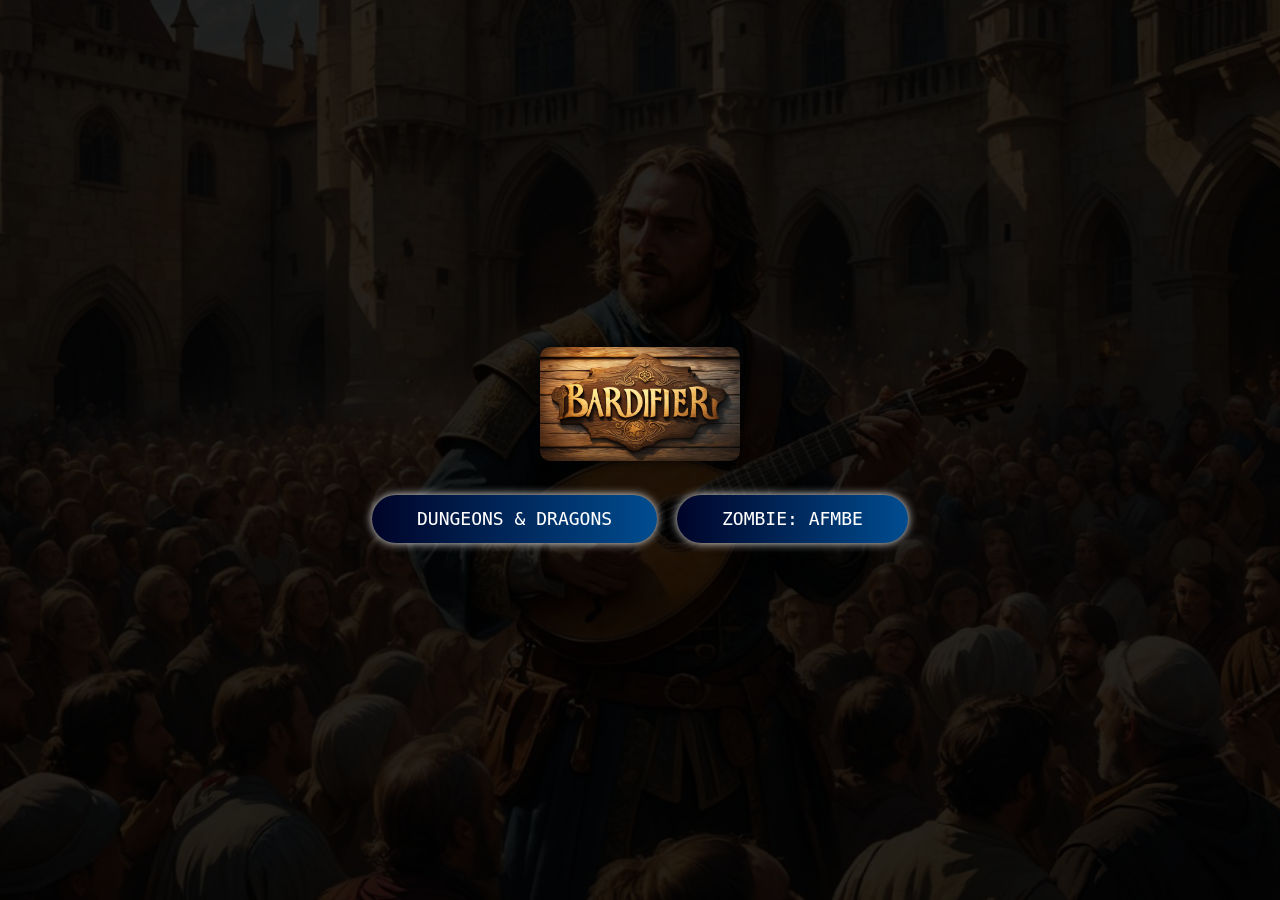
<file: index.html>
<!DOCTYPE html>
<html lang="en">
<head>
    <meta charset="UTF-8">
    <meta name="viewport" content="width=device-width, initial-scale=1.0">
    <title>Bardifier</title>
    <link rel="stylesheet" href="styles/index.css">
    <link href="https://fonts.googleapis.com/css2?family=Roboto:wght@400;700&display=swap" rel="stylesheet">
    <link rel="icon" href="images/favicon.png" type="image/x-icon">
</head>
<body>
    <div class="overlay"></div>
    <div class="content">
        <div class="logo-container">
            <img src="images/logo.jpg" alt="Logo" class="logo">
        </div>
        <div class="button-container">
            <button class="button-30 btn-grad" onclick="fadeOutAndRedirect('player1.html')">Dungeons & Dragons</button>
            <button class="button-30 btn-grad" onclick="fadeOutAndRedirect('player2.html')">Zombie: AFMBE</button>
        </div>
    </div>
    <script>
        function fadeOutAndRedirect(url) {
            document.body.classList.add('fade-out');
            setTimeout(function() {
                window.location.href = url;
            }, 1000);
        }
    </script>
</body>
</html>
</file>
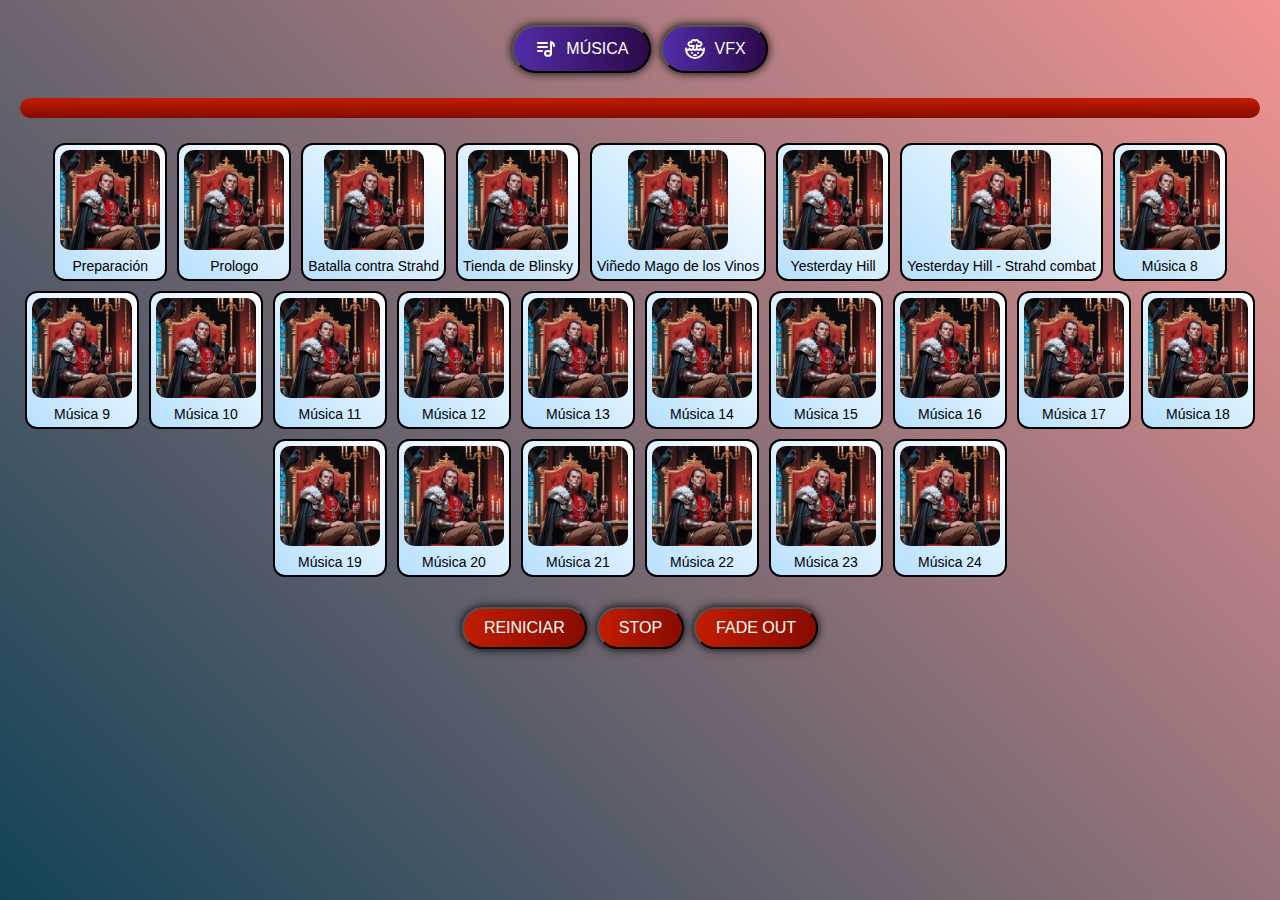
<file: player.html>
<!DOCTYPE html>
<html lang="en">
<head>
    <meta charset="UTF-8">
    <meta name="viewport" content="width=device-width, initial-scale=1.0">
    <title>Bardifier - Reproductor</title>
    <link rel="stylesheet" href="styles/player.css">
    <link rel="icon" href="images/favicon.png" type="image/x-icon">
</head>
<body class="music-bg">
    <div class="container">
        <div class="button-controls">
            <button class="music-button btn-grad" onclick="toggleGrid('music')">
                <svg class="w-6 h-6 text-gray-800 dark:text-white" aria-hidden="true" xmlns="http://www.w3.org/2000/svg" width="24" height="24" fill="none" viewBox="0 0 24 24">
                    <path stroke="currentColor" stroke-linecap="round" stroke-linejoin="round" stroke-width="2" d="M17 15.5V5s3 1 3 4m-7-3H4m9 4H4m4 4H4m13 2.4c0 1.326-1.343 2.4-3 2.4s-3-1.075-3-2.4 1.343-2.4 3-2.4 3 1.075 3 2.4Z"/>
                  </svg>
                  
                Música</button>
            <button class="vfx-button btn-grad" onclick="toggleGrid('vfx')">
                <svg class="w-6 h-6 text-gray-800 dark:text-white" aria-hidden="true" xmlns="http://www.w3.org/2000/svg" width="24" height="24" fill="none" viewBox="0 0 24 24">
                    <path fill="currentColor" d="M12 17a2 2 0 0 1 2 2h-4a2 2 0 0 1 2-2Z"/>
                    <path stroke="currentColor" stroke-linecap="round" stroke-linejoin="round" stroke-width="2" d="M13.815 9H16.5a2 2 0 1 0-1.03-3.707A1.87 1.87 0 0 0 15.5 5 1.992 1.992 0 0 0 12 3.69 1.992 1.992 0 0 0 8.5 5c.002.098.012.196.03.293A2 2 0 1 0 7.5 9h3.388m2.927-.985v3.604M10.228 9v2.574M15 16h.01M9 16h.01m11.962-4.426a1.805 1.805 0 0 1-1.74 1.326 1.893 1.893 0 0 1-1.811-1.326 1.9 1.9 0 0 1-3.621 0 1.8 1.8 0 0 1-1.749 1.326 1.98 1.98 0 0 1-1.87-1.326A1.763 1.763 0 0 1 8.46 12.9a2.035 2.035 0 0 1-1.905-1.326A1.9 1.9 0 0 1 4.74 12.9 1.805 1.805 0 0 1 3 11.574V12a9 9 0 0 0 18 0l-.028-.426Z"/>
                  </svg>
                  
                VFX</button>
        </div>
        <div id="currentTrack" class="current-track"></div>
        <div class="button-grid" id="buttonGrid1">
            <!-- Primer conjunto de botones (Grid de Música) -->
            <button class="grid-button" onclick="playLoop('music/Preparacion.mp3')">
                <img src="./images/music2.jpg" alt="Music icon">
                <span class="button-label">Preparación</span>
            </button>
            <button class="grid-button" onclick="playLoop('music/Prologo.mp3')">
                <img src="./images/music2.jpg" alt="Music icon">
                <span class="button-label">Prologo</span>
            </button>
            <button class="grid-button" onclick="playLoop('music/batalla_strahd.mp3')">
                <img src="./images/music2.jpg" alt="Music icon">
                <span class="button-label">Batalla contra Strahd</span>
            </button>
            <button class="grid-button" onclick="playLoop('music/juguetes_blinsky.mp3')">
                <img src="./images/music2.jpg" alt="Music icon">
                <span class="button-label">Tienda de Blinsky</span>
            </button>
            <button class="grid-button" onclick="playLoop('music/musica2.mp3')">
                <img src="./images/music2.jpg" alt="Music icon">
                <span class="button-label">Viñedo Mago de los Vinos</span>
            </button>
            <button class="grid-button" onclick="playLoop('music/musica2.mp3')">
                <img src="./images/music2.jpg" alt="Music icon">
                <span class="button-label">Yesterday Hill</span>
            </button>
            <button class="grid-button" onclick="playLoop('music/musica2.mp3')">
                <img src="./images/music2.jpg" alt="Music icon">
                <span class="button-label">Yesterday Hill - Strahd combat</span>
            </button>
            <button class="grid-button" onclick="playLoop('music/musica2.mp3')">
                <img src="./images/music2.jpg" alt="Music icon">
                <span class="button-label">Música 8</span>
            </button>
            <button class="grid-button" onclick="playLoop('music/musica2.mp3')">
                <img src="./images/music2.jpg" alt="Music icon">
                <span class="button-label">Música 9</span>
            </button>
            <button class="grid-button" onclick="playLoop('music/musica2.mp3')">
                <img src="./images/music2.jpg" alt="Music icon">
                <span class="button-label">Música 10</span>
            </button>
            <button class="grid-button" onclick="playLoop('music/musica2.mp3')">
                <img src="./images/music2.jpg" alt="Music icon">
                <span class="button-label">Música 11</span>
            </button>
            <button class="grid-button" onclick="playLoop('music/musica2.mp3')">
                <img src="./images/music2.jpg" alt="Music icon">
                <span class="button-label">Música 12</span>
            </button>
            <button class="grid-button" onclick="playLoop('music/musica2.mp3')">
                <img src="./images/music2.jpg" alt="Music icon">
                <span class="button-label">Música 13</span>
            </button>
            <button class="grid-button" onclick="playLoop('music/musica2.mp3')">
                <img src="./images/music2.jpg" alt="Music icon">
                <span class="button-label">Música 14</span>
            </button>
            <button class="grid-button" onclick="playLoop('music/musica2.mp3')">
                <img src="./images/music2.jpg" alt="Music icon">
                <span class="button-label">Música 15</span>
            </button>
            <button class="grid-button" onclick="playLoop('music/musica2.mp3')">
                <img src="./images/music2.jpg" alt="Music icon">
                <span class="button-label">Música 16</span>
            </button>
            <button class="grid-button" onclick="playLoop('music/musica2.mp3')">
                <img src="./images/music2.jpg" alt="Music icon">
                <span class="button-label">Música 17</span>
            </button>
            <button class="grid-button" onclick="playLoop('music/musica2.mp3')">
                <img src="./images/music2.jpg" alt="Music icon">
                <span class="button-label">Música 18</span>
            </button>
            <button class="grid-button" onclick="playLoop('music/musica2.mp3')">
                <img src="./images/music2.jpg" alt="Music icon">
                <span class="button-label">Música 19</span>
            </button>
            <button class="grid-button" onclick="playLoop('music/musica2.mp3')">
                <img src="./images/music2.jpg" alt="Music icon">
                <span class="button-label">Música 20</span>
            </button>
            <button class="grid-button" onclick="playLoop('music/musica2.mp3')">
                <img src="./images/music2.jpg" alt="Music icon">
                <span class="button-label">Música 21</span>
            </button>
            <button class="grid-button" onclick="playLoop('music/musica2.mp3')">
                <img src="./images/music2.jpg" alt="Music icon">
                <span class="button-label">Música 22</span>
            </button>
            <button class="grid-button" onclick="playLoop('music/musica2.mp3')">
                <img src="./images/music2.jpg" alt="Music icon">
                <span class="button-label">Música 23</span>
            </button>
            <button class="grid-button" onclick="playLoop('music/musica2.mp3')">
                <img src="./images/music2.jpg" alt="Music icon">
                <span class="button-label">Música 24</span>
            </button>
        </div>
        <div class="button-grid" id="buttonGrid2" style="display: none;">
            <!-- Segundo conjunto de botones (Grid de VFX) -->
            <button class="grid-button" onclick="playEffect('sound/sonido1.mp3')">
                <img src="./images/vfx2.jpg" alt="VFX icon">
                <span class="button-label">VFX 1</span>
            </button>
            <button class="grid-button" onclick="playEffect('sound/sonido2.mp3')">
                <img src="./images/vfx2.jpg" alt="VFX icon">
                <span class="button-label">VFX 2</span>
            </button>
            <button class="grid-button" onclick="playEffect('sound/sonido2.mp3')">
                <img src="./images/vfx2.jpg" alt="VFX icon">
                <span class="button-label">VFX 3</span>
            </button>
            <button class="grid-button" onclick="playEffect('sound/sonido2.mp3')">
                <img src="./images/vfx2.jpg" alt="VFX icon">
                <span class="button-label">VFX 4</span>
            </button>
            <button class="grid-button" onclick="playEffect('sound/sonido2.mp3')">
                <img src="./images/vfx2.jpg" alt="VFX icon">
                <span class="button-label">VFX 5</span>
            </button>
            <button class="grid-button" onclick="playEffect('sound/sonido2.mp3')">
                <img src="./images/vfx2.jpg" alt="VFX icon">
                <span class="button-label">VFX 6</span>
            </button>
            <button class="grid-button" onclick="playEffect('sound/sonido2.mp3')">
                <img src="./images/vfx2.jpg" alt="VFX icon">
                <span class="button-label">VFX 7</span>
            </button>
            <button class="grid-button" onclick="playEffect('sound/sonido2.mp3')">
                <img src="./images/vfx2.jpg" alt="VFX icon">
                <span class="button-label">VFX 8</span>
            </button>
            <button class="grid-button" onclick="playEffect('sound/sonido2.mp3')">
                <img src="./images/vfx2.jpg" alt="VFX icon">
                <span class="button-label">VFX 9</span>
            </button>
            <button class="grid-button" onclick="playEffect('sound/sonido2.mp3')">
                <img src="./images/vfx2.jpg" alt="VFX icon">
                <span class="button-label">VFX 10</span>
            </button>
            <button class="grid-button" onclick="playEffect('sound/sonido2.mp3')">
                <img src="./images/vfx2.jpg" alt="VFX icon">
                <span class="button-label">VFX 11</span>
            </button>
            <button class="grid-button" onclick="playEffect('sound/sonido2.mp3')">
                <img src="./images/vfx2.jpg" alt="VFX icon">
                <span class="button-label">VFX 12</span>
            </button>
            <button class="grid-button" onclick="playEffect('sound/sonido2.mp3')">
                <img src="./images/vfx2.jpg" alt="VFX icon">
                <span class="button-label">VFX 13</span>
            </button>
            <button class="grid-button" onclick="playEffect('sound/sonido2.mp3')">
                <img src="./images/vfx2.jpg" alt="VFX icon">
                <span class="button-label">VFX 14</span>
            </button>
            <button class="grid-button" onclick="playEffect('sound/sonido2.mp3')">
                <img src="./images/vfx2.jpg" alt="VFX icon">
                <span class="button-label">VFX 15</span>
            </button>
            <button class="grid-button" onclick="playEffect('sound/sonido2.mp3')">
                <img src="./images/vfx2.jpg" alt="VFX icon">
                <span class="button-label">VFX 16</span>
            </button>
            <button class="grid-button" onclick="playEffect('sound/sonido2.mp3')">
                <img src="./images/vfx2.jpg" alt="VFX icon">
                <span class="button-label">VFX 17</span>
            </button>
            <button class="grid-button" onclick="playEffect('sound/sonido2.mp3')">
                <img src="./images/vfx2.jpg" alt="VFX icon">
                <span class="button-label">VFX 18</span>
            </button>
            <button class="grid-button" onclick="playEffect('sound/sonido2.mp3')">
                <img src="./images/vfx2.jpg" alt="VFX icon">
                <span class="button-label">VFX 19</span>
            </button>
            <button class="grid-button" onclick="playEffect('sound/sonido2.mp3')">
                <img src="./images/vfx2.jpg" alt="VFX icon">
                <span class="button-label">VFX 20</span>
            </button>
            <button class="grid-button" onclick="playEffect('sound/sonido2.mp3')">
                <img src="./images/vfx2.jpg" alt="VFX icon">
                <span class="button-label">VFX 21</span>
            </button>
            <button class="grid-button" onclick="playEffect('sound/sonido2.mp3')">
                <img src="./images/vfx2.jpg" alt="VFX icon">
                <span class="button-label">VFX 22</span>
            </button>
            <button class="grid-button" onclick="playEffect('sound/sonido2.mp3')">
                <img src="./images/vfx2.jpg" alt="VFX icon">
                <span class="button-label">VFX 23</span>
            </button>
            <button class="grid-button" onclick="playEffect('sound/sonido2.mp3')">
                <img src="./images/vfx2.jpg" alt="VFX icon">
                <span class="button-label">VFX 24</span>
            </button>
        </div>
        <div class="control-buttons" id="controlButtons">
            <button class="pause-button btn-grad-repr" onclick="backgroundAudio.currentTime = 0">Reiniciar</button>
            <button class="stop-button btn-grad-repr" onclick="stopBackgroundAudio()">Stop</button>
            <button class="fade-button btn-grad-repr" onclick="fadeOutBackgroundAudio()">Fade Out</button>
        </div>
    </div>
    <script src="scripts/script.js"></script>
    <script src="scripts/audioController.js"></script>
</body>
</html>
</file>
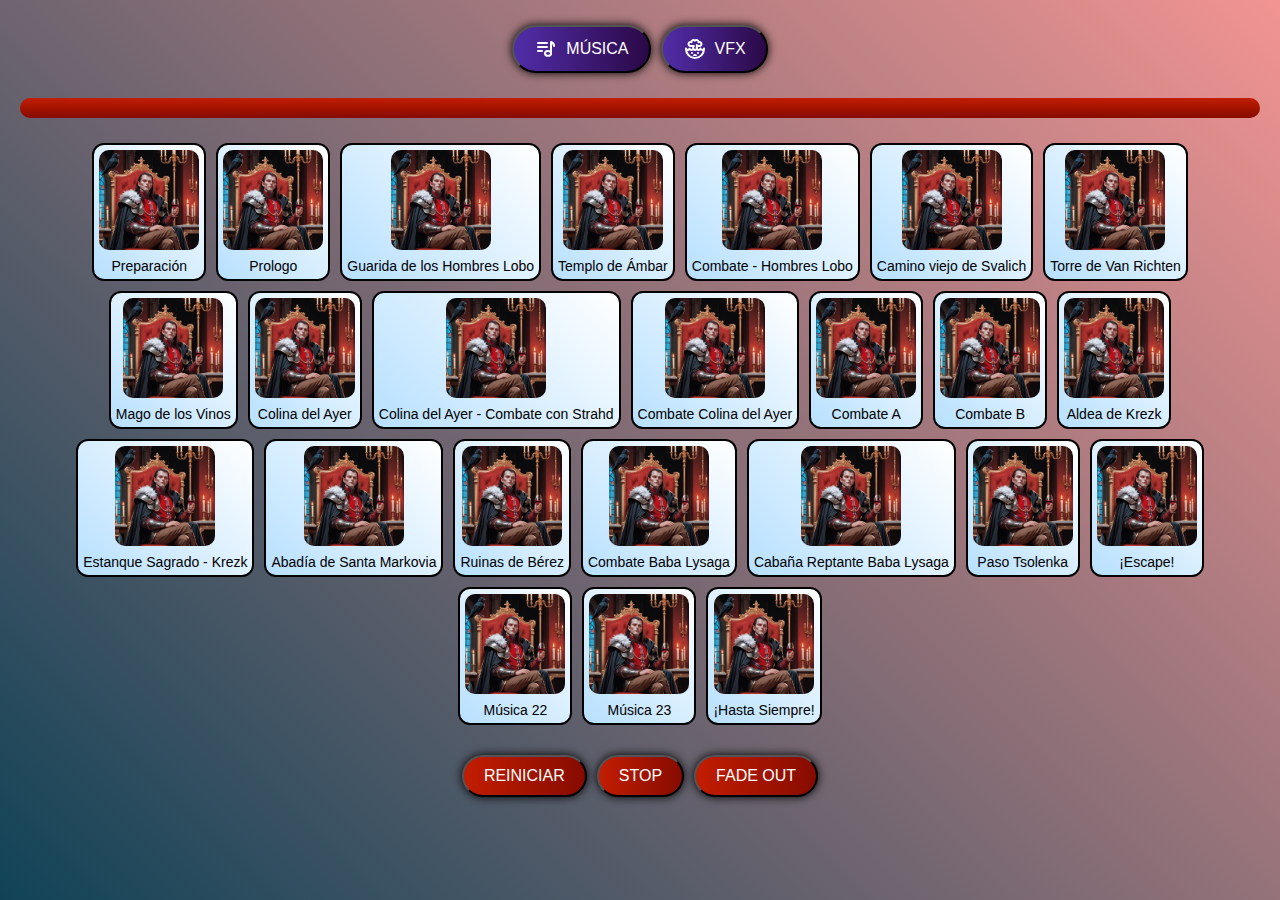
<file: player1.html>
<!DOCTYPE html>
<html lang="en">
<head>
    <meta charset="UTF-8">
    <meta name="viewport" content="width=device-width, initial-scale=1.0">
    <title>Bardifier - Reproductor</title>
    <link rel="stylesheet" href="styles/player.css">
    <link rel="icon" href="images/favicon.png" type="image/x-icon">
</head>
<body class="music-bg">
    <div class="container">
        <div class="button-controls">
            <button class="music-button btn-grad" onclick="toggleGrid('music')">
                <svg class="w-6 h-6 text-gray-800 dark:text-white" aria-hidden="true" xmlns="http://www.w3.org/2000/svg" width="24" height="24" fill="none" viewBox="0 0 24 24">
                    <path stroke="currentColor" stroke-linecap="round" stroke-linejoin="round" stroke-width="2" d="M17 15.5V5s3 1 3 4m-7-3H4m9 4H4m4 4H4m13 2.4c0 1.326-1.343 2.4-3 2.4s-3-1.075-3-2.4 1.343-2.4 3-2.4 3 1.075 3 2.4Z"/>
                  </svg>
                  
                Música</button>
            <button class="vfx-button btn-grad" onclick="toggleGrid('vfx')">
                <svg class="w-6 h-6 text-gray-800 dark:text-white" aria-hidden="true" xmlns="http://www.w3.org/2000/svg" width="24" height="24" fill="none" viewBox="0 0 24 24">
                    <path fill="currentColor" d="M12 17a2 2 0 0 1 2 2h-4a2 2 0 0 1 2-2Z"/>
                    <path stroke="currentColor" stroke-linecap="round" stroke-linejoin="round" stroke-width="2" d="M13.815 9H16.5a2 2 0 1 0-1.03-3.707A1.87 1.87 0 0 0 15.5 5 1.992 1.992 0 0 0 12 3.69 1.992 1.992 0 0 0 8.5 5c.002.098.012.196.03.293A2 2 0 1 0 7.5 9h3.388m2.927-.985v3.604M10.228 9v2.574M15 16h.01M9 16h.01m11.962-4.426a1.805 1.805 0 0 1-1.74 1.326 1.893 1.893 0 0 1-1.811-1.326 1.9 1.9 0 0 1-3.621 0 1.8 1.8 0 0 1-1.749 1.326 1.98 1.98 0 0 1-1.87-1.326A1.763 1.763 0 0 1 8.46 12.9a2.035 2.035 0 0 1-1.905-1.326A1.9 1.9 0 0 1 4.74 12.9 1.805 1.805 0 0 1 3 11.574V12a9 9 0 0 0 18 0l-.028-.426Z"/>
                  </svg>
                  
                VFX</button>
        </div>
        <div id="currentTrack" class="current-track"></div>
        <div class="button-grid" id="buttonGrid1">
            <!-- Primer conjunto de botones (Grid de Música) -->
            <button class="grid-button" onclick="playLoop('music/Preparacion.mp3')">
                <img src="./images/music2.jpg" alt="Music icon">
                <span class="button-label">Preparación</span>
            </button>
            <button class="grid-button" onclick="playLoop('music/Prologo.mp3')">
                <img src="./images/music2.jpg" alt="Music icon">
                <span class="button-label">Prologo</span>
            </button>
            <button class="grid-button" onclick="playLoop('music/guarida_hombres_lobo.mp3')">
                <img src="./images/music2.jpg" alt="Music icon">
                <span class="button-label">Guarida de los Hombres Lobo</span>
            </button>
            <button class="grid-button" onclick="playLoop('music/templo_ambar.mp3')">
                <img src="./images/music2.jpg" alt="Music icon">
                <span class="button-label">Templo de Ámbar</span>
            </button>
            <button class="grid-button" onclick="playLoop('music/combate_hombres_lobo.mp3')">
                <img src="./images/music2.jpg" alt="Music icon">
                <span class="button-label">Combate - Hombres Lobo</span>
            </button>
            <button class="grid-button" onclick="playLoop('music/vieja_carretera_svalich.mp3')">
                <img src="./images/music2.jpg" alt="Music icon">
                <span class="button-label">Camino viejo de Svalich</span>
            </button>
            <button class="grid-button" onclick="playLoop('music/torre_van_richten.mp3')">
                <img src="./images/music2.jpg" alt="Music icon">
                <span class="button-label">Torre de Van Richten</span>
            </button>
            <button class="grid-button" onclick="playLoop('music/mago_vinos.mp3')">
                <img src="./images/music2.jpg" alt="Music icon">
                <span class="button-label">Mago de los Vinos</span>
            </button>
            <button class="grid-button" onclick="playLoop('music/colina_ayer.mp3')">
                <img src="./images/music2.jpg" alt="Music icon">
                <span class="button-label">Colina del Ayer</span>
            </button>
            <button class="grid-button" onclick="playLoop('music/combate_colina_ayer_strahd.mp3')">
                <img src="./images/music2.jpg" alt="Music icon">
                <span class="button-label">Colina del Ayer - Combate con Strahd</span>
            </button>
            <button class="grid-button" onclick="playLoop('music/combate_colina_ayer.mp3')">
                <img src="./images/music2.jpg" alt="Music icon">
                <span class="button-label">Combate Colina del Ayer</span>
            </button>
            <button class="grid-button" onclick="playLoop('music/combate_a.mp3')">
                <img src="./images/music2.jpg" alt="Music icon">
                <span class="button-label">Combate A</span>
            </button>
            <button class="grid-button" onclick="playLoop('music/combate_b.mp3')">
                <img src="./images/music2.jpg" alt="Music icon">
                <span class="button-label">Combate B</span>
            </button>
            <button class="grid-button" onclick="playLoop('music/krezk.mp3')">
                <img src="./images/music2.jpg" alt="Music icon">
                <span class="button-label">Aldea de Krezk</span>
            </button>
            <button class="grid-button" onclick="playLoop('music/estanque_sagrado_krezk.mp3')">
                <img src="./images/music2.jpg" alt="Music icon">
                <span class="button-label">Estanque Sagrado - Krezk</span>
            </button>
            <button class="grid-button" onclick="playLoop('music/abadia.mp3')">
                <img src="./images/music2.jpg" alt="Music icon">
                <span class="button-label">Abadía de Santa Markovia</span>
            </button>
            <button class="grid-button" onclick="playLoop('music/ruinas_berez.mp3')">
                <img src="./images/music2.jpg" alt="Music icon">
                <span class="button-label">Ruinas de Bérez</span>
            </button>
            <button class="grid-button" onclick="playLoop('music/combate_baba_lysaga.mp3')">
                <img src="./images/music2.jpg" alt="Music icon">
                <span class="button-label">Combate Baba Lysaga</span>
            </button>
            <button class="grid-button" onclick="playLoop('music/cabania_reptante_baba.mp3')">
                <img src="./images/music2.jpg" alt="Music icon">
                <span class="button-label">Cabaña Reptante Baba Lysaga</span>
            </button>
            <button class="grid-button" onclick="playLoop('music/paso_tsolenka.mp3')">
                <img src="./images/music2.jpg" alt="Music icon">
                <span class="button-label">Paso Tsolenka</span>
            </button>
            <button class="grid-button" onclick="playLoop('music/escape.mp3')">
                <img src="./images/music2.jpg" alt="Music icon">
                <span class="button-label">¡Escape!</span>
            </button>
            <button class="grid-button" onclick="playLoop('music/musica2.mp3')">
                <img src="./images/music2.jpg" alt="Music icon">
                <span class="button-label">Música 22</span>
            </button>
            <button class="grid-button" onclick="playLoop('music/musica2.mp3')">
                <img src="./images/music2.jpg" alt="Music icon">
                <span class="button-label">Música 23</span>
            </button>
            <button class="grid-button" onclick="playLoop('music/despedida.mp3')">
                <img src="./images/music2.jpg" alt="Music icon">
                <span class="button-label">¡Hasta Siempre!</span>
            </button>
        </div>
        <div class="button-grid" id="buttonGrid2" style="display: none;">
            <!-- Segundo conjunto de botones (Grid de VFX) -->
            <button class="grid-button" onclick="playEffect('sound/aullido_lobo.mp3')">
                <img src="./images/vfx2.jpg" alt="VFX icon">
                <span class="button-label">Aullido de Lobo</span>
            </button>
            <button class="grid-button" onclick="playEffect('sound/chasquido_cerradura.mp3')">
                <img src="./images/vfx2.jpg" alt="VFX icon">
                <span class="button-label">Cerradura abierta</span>
            </button>
            <button class="grid-button" onclick="playEffect('sound/puerta_pesada_metal.mp3')">
                <img src="./images/vfx2.jpg" alt="VFX icon">
                <span class="button-label">Puerta de metal abriéndose</span>
            </button>
            <button class="grid-button" onclick="playEffect('sound/rugido_dragon_joven.mp3')">
                <img src="./images/vfx2.jpg" alt="VFX icon">
                <span class="button-label">Rugido de Dragón</span>
            </button>
            <button class="grid-button" onclick="playEffect('sound/torre_derruida.mp3')">
                <img src="./images/vfx2.jpg" alt="VFX icon">
                <span class="button-label">Torre derrumbándose</span>
            </button>
            <button class="grid-button" onclick="playEffect('sound/trueno.mp3')">
                <img src="./images/vfx2.jpg" alt="VFX icon">
                <span class="button-label">Trueno</span>
            </button>
            <button class="grid-button" onclick="playEffect('sound/multitud_chillando.mp3')">
                <img src="./images/vfx2.jpg" alt="VFX icon">
                <span class="button-label">Multitud en pánico</span>
            </button>
            <button class="grid-button" onclick="playEffect('sound/puerta_piedra.mp3')">
                <img src="./images/vfx2.jpg" alt="VFX icon">
                <span class="button-label">Puerta de Piedra</span>
            </button>
            <button class="grid-button" onclick="playEffect('sound/druidas_comienzan_ritual.mp3')">
                <img src="./images/vfx2.jpg" alt="VFX icon">
                <span class="button-label">Druidas comienzan el ritual</span>
            </button>
            <button class="grid-button" onclick="playEffect('sound/vitores_vino.mp3')">
                <img src="./images/vfx2.jpg" alt="VFX icon">
                <span class="button-label">Vitores Vallaki</span>
            </button>
            <button class="grid-button" onclick="playEffect('sound/alarma_calaveras.mp3')">
                <img src="./images/vfx2.jpg" alt="VFX icon">
                <span class="button-label">Alarma Calaveras - Berez</span>
            </button>
            <button class="grid-button" onclick="playEffect('sound/sonido_viola.mp3')">
                <img src="./images/vfx2.jpg" alt="VFX icon">
                <span class="button-label">Viola sonando</span>
            </button>
            <button class="grid-button" onclick="playEffect('sound/sonidos_pelea_fantasma.mp3')">
                <img src="./images/vfx2.jpg" alt="VFX icon">
                <span class="button-label">Pelea entre Fantasmas</span>
            </button>
            <button class="grid-button" onclick="playEffect('sound/sonido2.mp3')">
                <img src="./images/vfx2.jpg" alt="VFX icon">
                <span class="button-label">VFX 14</span>
            </button>
            <button class="grid-button" onclick="playEffect('sound/sonido2.mp3')">
                <img src="./images/vfx2.jpg" alt="VFX icon">
                <span class="button-label">VFX 15</span>
            </button>
            <button class="grid-button" onclick="playEffect('sound/sonido2.mp3')">
                <img src="./images/vfx2.jpg" alt="VFX icon">
                <span class="button-label">VFX 16</span>
            </button>
            <button class="grid-button" onclick="playEffect('sound/sonido2.mp3')">
                <img src="./images/vfx2.jpg" alt="VFX icon">
                <span class="button-label">VFX 17</span>
            </button>
            <button class="grid-button" onclick="playEffect('sound/sonido2.mp3')">
                <img src="./images/vfx2.jpg" alt="VFX icon">
                <span class="button-label">VFX 18</span>
            </button>
            <button class="grid-button" onclick="playEffect('sound/sonido2.mp3')">
                <img src="./images/vfx2.jpg" alt="VFX icon">
                <span class="button-label">VFX 19</span>
            </button>
            <button class="grid-button" onclick="playEffect('sound/sonido2.mp3')">
                <img src="./images/vfx2.jpg" alt="VFX icon">
                <span class="button-label">VFX 20</span>
            </button>
            <button class="grid-button" onclick="playEffect('sound/sonido2.mp3')">
                <img src="./images/vfx2.jpg" alt="VFX icon">
                <span class="button-label">VFX 21</span>
            </button>
            <button class="grid-button" onclick="playEffect('sound/sonido2.mp3')">
                <img src="./images/vfx2.jpg" alt="VFX icon">
                <span class="button-label">VFX 22</span>
            </button>
            <button class="grid-button" onclick="playEffect('sound/sonido2.mp3')">
                <img src="./images/vfx2.jpg" alt="VFX icon">
                <span class="button-label">VFX 23</span>
            </button>
            <button class="grid-button" onclick="playEffect('sound/sonido2.mp3')">
                <img src="./images/vfx2.jpg" alt="VFX icon">
                <span class="button-label">VFX 24</span>
            </button>
        </div>
        <div class="control-buttons" id="controlButtons">
            <button class="pause-button btn-grad-repr" onclick="backgroundAudio.currentTime = 0">Reiniciar</button>
            <button class="stop-button btn-grad-repr" onclick="stopBackgroundAudio()">Stop</button>
            <button class="fade-button btn-grad-repr" onclick="fadeOutBackgroundAudio()">Fade Out</button>
        </div>
    </div>
    <script src="scripts/script.js"></script>
    <script src="scripts/audioController.js"></script>
</body>
</html>
</file>
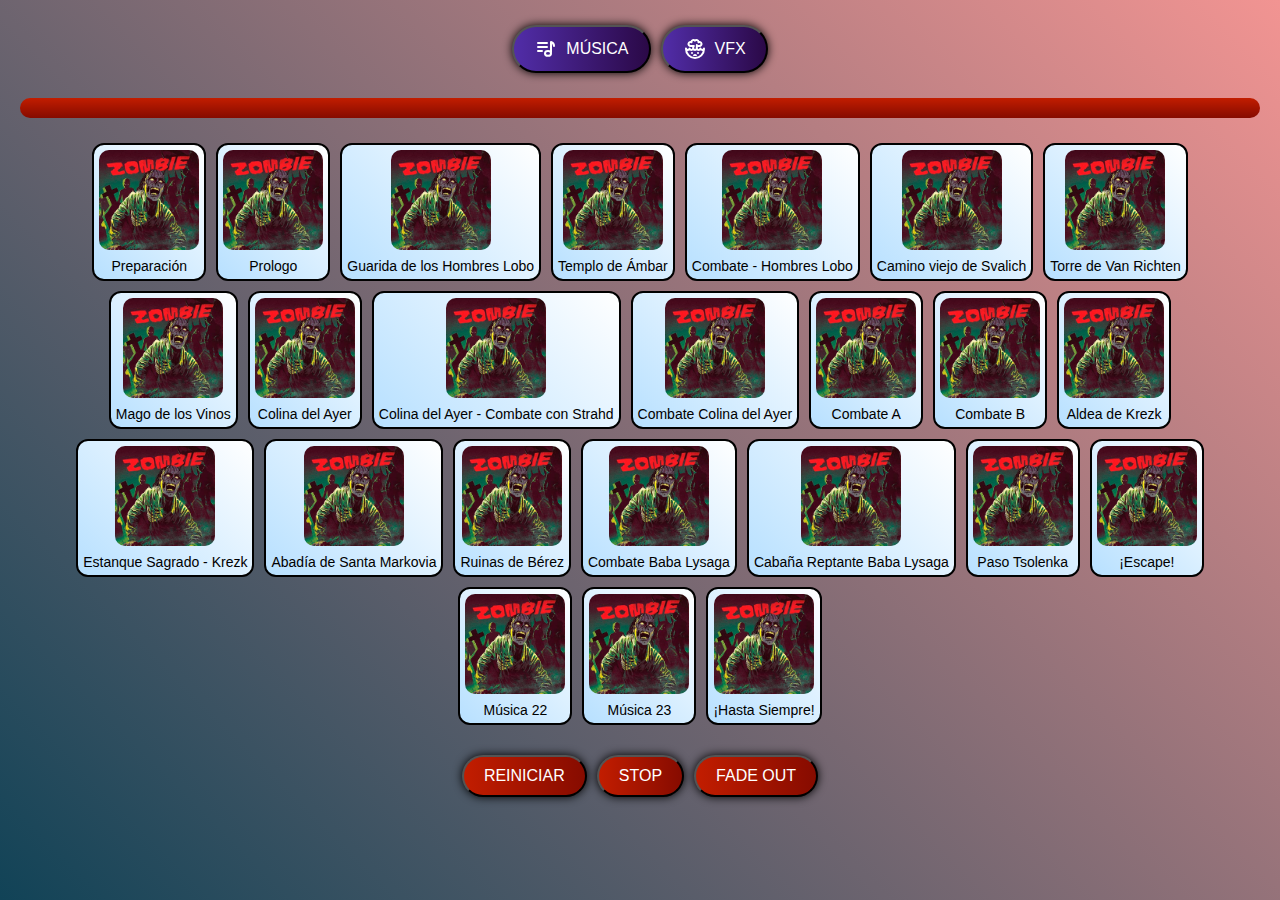
<file: player2.html>
<!DOCTYPE html>
<html lang="en">
<head>
    <meta charset="UTF-8">
    <meta name="viewport" content="width=device-width, initial-scale=1.0">
    <title>Bardifier - Zombie: AFMBE</title>
    <link rel="stylesheet" href="styles/player.css">
    <link rel="icon" href="images/favicon.png" type="image/x-icon">
</head>
<body class="music-bg">
    <div class="container">
        <div class="button-controls">
            <button class="music-button btn-grad" onclick="toggleGrid('music')">
                <svg class="w-6 h-6 text-gray-800 dark:text-white" aria-hidden="true" xmlns="http://www.w3.org/2000/svg" width="24" height="24" fill="none" viewBox="0 0 24 24">
                    <path stroke="currentColor" stroke-linecap="round" stroke-linejoin="round" stroke-width="2" d="M17 15.5V5s3 1 3 4m-7-3H4m9 4H4m4 4H4m13 2.4c0 1.326-1.343 2.4-3 2.4s-3-1.075-3-2.4 1.343-2.4 3-2.4 3 1.075 3 2.4Z"/>
                  </svg>
                  
                Música</button>
            <button class="vfx-button btn-grad" onclick="toggleGrid('vfx')">
                <svg class="w-6 h-6 text-gray-800 dark:text-white" aria-hidden="true" xmlns="http://www.w3.org/2000/svg" width="24" height="24" fill="none" viewBox="0 0 24 24">
                    <path fill="currentColor" d="M12 17a2 2 0 0 1 2 2h-4a2 2 0 0 1 2-2Z"/>
                    <path stroke="currentColor" stroke-linecap="round" stroke-linejoin="round" stroke-width="2" d="M13.815 9H16.5a2 2 0 1 0-1.03-3.707A1.87 1.87 0 0 0 15.5 5 1.992 1.992 0 0 0 12 3.69 1.992 1.992 0 0 0 8.5 5c.002.098.012.196.03.293A2 2 0 1 0 7.5 9h3.388m2.927-.985v3.604M10.228 9v2.574M15 16h.01M9 16h.01m11.962-4.426a1.805 1.805 0 0 1-1.74 1.326 1.893 1.893 0 0 1-1.811-1.326 1.9 1.9 0 0 1-3.621 0 1.8 1.8 0 0 1-1.749 1.326 1.98 1.98 0 0 1-1.87-1.326A1.763 1.763 0 0 1 8.46 12.9a2.035 2.035 0 0 1-1.905-1.326A1.9 1.9 0 0 1 4.74 12.9 1.805 1.805 0 0 1 3 11.574V12a9 9 0 0 0 18 0l-.028-.426Z"/>
                  </svg>
                  
                VFX</button>
        </div>
        <div id="currentTrack" class="current-track"></div>
        <div class="button-grid" id="buttonGrid1">
            <!-- Primer conjunto de botones (Grid de Música) -->
            <button class="grid-button" onclick="playLoop('music/Preparacion.mp3', '🧟')">
                <img src="./images/music3.jpg" alt="Music icon">
                <span class="button-label">Preparación</span>
            </button>
            <button class="grid-button" onclick="playLoop('music/Prologo.mp3', '🧟')">
                <img src="./images/music3.jpg" alt="Music icon">
                <span class="button-label">Prologo</span>
            </button>
            <button class="grid-button" onclick="playLoop('music/guarida_hombres_lobo.mp3', '🧟')">
                <img src="./images/music3.jpg" alt="Music icon">
                <span class="button-label">Guarida de los Hombres Lobo</span>
            </button>
            <button class="grid-button" onclick="playLoop('music/templo_ambar.mp3', '🧟')">
                <img src="./images/music3.jpg" alt="Music icon">
                <span class="button-label">Templo de Ámbar</span>
            </button>
            <button class="grid-button" onclick="playLoop('music/combate_hombres_lobo.mp3', '🧟')">
                <img src="./images/music3.jpg" alt="Music icon">
                <span class="button-label">Combate - Hombres Lobo</span>
            </button>
            <button class="grid-button" onclick="playLoop('music/vieja_carretera_svalich.mp3', '🧟')">
                <img src="./images/music3.jpg" alt="Music icon">
                <span class="button-label">Camino viejo de Svalich</span>
            </button>
            <button class="grid-button" onclick="playLoop('music/torre_van_richten.mp3', '🧟')">
                <img src="./images/music3.jpg" alt="Music icon">
                <span class="button-label">Torre de Van Richten</span>
            </button>
            <button class="grid-button" onclick="playLoop('music/mago_vinos.mp3', '🧟')">
                <img src="./images/music3.jpg" alt="Music icon">
                <span class="button-label">Mago de los Vinos</span>
            </button>
            <button class="grid-button" onclick="playLoop('music/colina_ayer.mp3', '🧟')">
                <img src="./images/music3.jpg" alt="Music icon">
                <span class="button-label">Colina del Ayer</span>
            </button>
            <button class="grid-button" onclick="playLoop('music/combate_colina_ayer_strahd.mp3', '🧟')">
                <img src="./images/music3.jpg" alt="Music icon">
                <span class="button-label">Colina del Ayer - Combate con Strahd</span>
            </button>
            <button class="grid-button" onclick="playLoop('music/combate_colina_ayer.mp3', '🧟')">
                <img src="./images/music3.jpg" alt="Music icon">
                <span class="button-label">Combate Colina del Ayer</span>
            </button>
            <button class="grid-button" onclick="playLoop('music/combate_a.mp3', '🧟')">
                <img src="./images/music3.jpg" alt="Music icon">
                <span class="button-label">Combate A</span>
            </button>
            <button class="grid-button" onclick="playLoop('music/combate_b.mp3', '🧟')">
                <img src="./images/music3.jpg" alt="Music icon">
                <span class="button-label">Combate B</span>
            </button>
            <button class="grid-button" onclick="playLoop('music/krezk.mp3', '🧟')">
                <img src="./images/music3.jpg" alt="Music icon">
                <span class="button-label">Aldea de Krezk</span>
            </button>
            <button class="grid-button" onclick="playLoop('music/estanque_sagrado_krezk.mp3', '🧟')">
                <img src="./images/music3.jpg" alt="Music icon">
                <span class="button-label">Estanque Sagrado - Krezk</span>
            </button>
            <button class="grid-button" onclick="playLoop('music/abadia.mp3', '🧟')">
                <img src="./images/music3.jpg" alt="Music icon">
                <span class="button-label">Abadía de Santa Markovia</span>
            </button>
            <button class="grid-button" onclick="playLoop('music/ruinas_berez.mp3', '🧟')">
                <img src="./images/music3.jpg" alt="Music icon">
                <span class="button-label">Ruinas de Bérez</span>
            </button>
            <button class="grid-button" onclick="playLoop('music/combate_baba_lysaga.mp3', '🧟')">
                <img src="./images/music3.jpg" alt="Music icon">
                <span class="button-label">Combate Baba Lysaga</span>
            </button>
            <button class="grid-button" onclick="playLoop('music/cabania_reptante_baba.mp3', '🧟')">
                <img src="./images/music3.jpg" alt="Music icon">
                <span class="button-label">Cabaña Reptante Baba Lysaga</span>
            </button>
            <button class="grid-button" onclick="playLoop('music/paso_tsolenka.mp3', '🧟')">
                <img src="./images/music3.jpg" alt="Music icon">
                <span class="button-label">Paso Tsolenka</span>
            </button>
            <button class="grid-button" onclick="playLoop('music/escape.mp3', '🧟')">
                <img src="./images/music3.jpg" alt="Music icon">
                <span class="button-label">¡Escape!</span>
            </button>
            <button class="grid-button" onclick="playLoop('music/musica2.mp3', '🧟')">
                <img src="./images/music3.jpg" alt="Music icon">
                <span class="button-label">Música 22</span>
            </button>
            <button class="grid-button" onclick="playLoop('music/musica2.mp3', '🧟')">
                <img src="./images/music3.jpg" alt="Music icon">
                <span class="button-label">Música 23</span>
            </button>
            <button class="grid-button" onclick="playLoop('music/despedida.mp3', '🧟')">
                <img src="./images/music3.jpg" alt="Music icon">
                <span class="button-label">¡Hasta Siempre!</span>
            </button>
        </div>
        <div class="button-grid" id="buttonGrid2" style="display: none;">
            <!-- Segundo conjunto de botones (Grid de VFX) -->
            <button class="grid-button" onclick="playEffect('sound/aullido_lobo.mp3')">
                <img src="./images/vfx.jpg" alt="VFX icon">
                <span class="button-label">Aullido de Lobo</span>
            </button>
            <button class="grid-button" onclick="playEffect('sound/chasquido_cerradura.mp3')">
                <img src="./images/vfx.jpg" alt="VFX icon">
                <span class="button-label">Cerradura abierta</span>
            </button>
            <button class="grid-button" onclick="playEffect('sound/puerta_pesada_metal.mp3')">
                <img src="./images/vfx.jpg" alt="VFX icon">
                <span class="button-label">Puerta de metal abriéndose</span>
            </button>
            <button class="grid-button" onclick="playEffect('sound/rugido_dragon_joven.mp3')">
                <img src="./images/vfx.jpg" alt="VFX icon">
                <span class="button-label">Rugido de Dragón</span>
            </button>
            <button class="grid-button" onclick="playEffect('sound/torre_derruida.mp3')">
                <img src="./images/vfx.jpg" alt="VFX icon">
                <span class="button-label">Torre derrumbándose</span>
            </button>
            <button class="grid-button" onclick="playEffect('sound/trueno.mp3')">
                <img src="./images/vfx.jpg" alt="VFX icon">
                <span class="button-label">Trueno</span>
            </button>
            <button class="grid-button" onclick="playEffect('sound/multitud_chillando.mp3')">
                <img src="./images/vfx.jpg" alt="VFX icon">
                <span class="button-label">Multitud en pánico</span>
            </button>
            <button class="grid-button" onclick="playEffect('sound/puerta_piedra.mp3')">
                <img src="./images/vfx.jpg" alt="VFX icon">
                <span class="button-label">Puerta de Piedra</span>
            </button>
            <button class="grid-button" onclick="playEffect('sound/druidas_comienzan_ritual.mp3')">
                <img src="./images/vfx.jpg" alt="VFX icon">
                <span class="button-label">Druidas comienzan el ritual</span>
            </button>
            <button class="grid-button" onclick="playEffect('sound/vitores_vino.mp3')">
                <img src="./images/vfx.jpg" alt="VFX icon">
                <span class="button-label">Vitores Vallaki</span>
            </button>
            <button class="grid-button" onclick="playEffect('sound/alarma_calaveras.mp3')">
                <img src="./images/vfx.jpg" alt="VFX icon">
                <span class="button-label">Alarma Calaveras - Berez</span>
            </button>
            <button class="grid-button" onclick="playEffect('sound/sonido_viola.mp3')">
                <img src="./images/vfx.jpg" alt="VFX icon">
                <span class="button-label">Viola sonando</span>
            </button>
            <button class="grid-button" onclick="playEffect('sound/sonidos_pelea_fantasma.mp3')">
                <img src="./images/vfx.jpg" alt="VFX icon">
                <span class="button-label">Pelea entre Fantasmas</span>
            </button>
            <button class="grid-button" onclick="playEffect('sound/sonido2.mp3')">
                <img src="./images/vfx.jpg" alt="VFX icon">
                <span class="button-label">VFX 14</span>
            </button>
            <button class="grid-button" onclick="playEffect('sound/sonido2.mp3')">
                <img src="./images/vfx.jpg" alt="VFX icon">
                <span class="button-label">VFX 15</span>
            </button>
            <button class="grid-button" onclick="playEffect('sound/sonido2.mp3')">
                <img src="./images/vfx.jpg" alt="VFX icon">
                <span class="button-label">VFX 16</span>
            </button>
            <button class="grid-button" onclick="playEffect('sound/sonido2.mp3')">
                <img src="./images/vfx.jpg" alt="VFX icon">
                <span class="button-label">VFX 17</span>
            </button>
            <button class="grid-button" onclick="playEffect('sound/sonido2.mp3')">
                <img src="./images/vfx.jpg" alt="VFX icon">
                <span class="button-label">VFX 18</span>
            </button>
            <button class="grid-button" onclick="playEffect('sound/sonido2.mp3')">
                <img src="./images/vfx.jpg" alt="VFX icon">
                <span class="button-label">VFX 19</span>
            </button>
            <button class="grid-button" onclick="playEffect('sound/sonido2.mp3')">
                <img src="./images/vfx.jpg" alt="VFX icon">
                <span class="button-label">VFX 20</span>
            </button>
            <button class="grid-button" onclick="playEffect('sound/sonido2.mp3')">
                <img src="./images/vfx.jpg" alt="VFX icon">
                <span class="button-label">VFX 21</span>
            </button>
            <button class="grid-button" onclick="playEffect('sound/sonido2.mp3')">
                <img src="./images/vfx.jpg" alt="VFX icon">
                <span class="button-label">VFX 22</span>
            </button>
            <button class="grid-button" onclick="playEffect('sound/sonido2.mp3')">
                <img src="./images/vfx.jpg" alt="VFX icon">
                <span class="button-label">VFX 23</span>
            </button>
            <button class="grid-button" onclick="playEffect('sound/sonido2.mp3')">
                <img src="./images/vfx.jpg" alt="VFX icon">
                <span class="button-label">VFX 24</span>
            </button>
        </div>
        <div class="control-buttons" id="controlButtons">
            <button class="pause-button btn-grad-repr" onclick="backgroundAudio.currentTime = 0">Reiniciar</button>
            <button class="stop-button btn-grad-repr" onclick="stopBackgroundAudio()">Stop</button>
            <button class="fade-button btn-grad-repr" onclick="fadeOutBackgroundAudio()">Fade Out</button>
        </div>
    </div>
    <script src="scripts/script.js"></script>
    <script src="scripts/audioController.js"></script>
</body>
</html>
</file>
<file: styles/index.css>
body {
  font-family: 'Roboto', sans-serif;
  background: linear-gradient(to bottom, rgba(0, 0, 0, 0.7), rgba(0, 0, 0, 0.7)), url('../images/bg.jpg');
  background-position: center center;
  background-repeat: no-repeat;
  background-attachment: fixed;
  background-size: cover;
  color: #fff;
  margin: 0;
  display: flex;
  justify-content: center;
  align-items: center;
  height: 100vh;
  overflow: hidden;
  opacity: 1;
  transition: opacity 1s ease-in-out;
}

body.fade-out {
  opacity: 0;
}

.overlay {
  position: absolute;
  top: 0;
  left: 0;
  width: 100%;
  height: 100%;
  background: rgba(0, 0, 0, 0.5);
  z-index: 1;
}

.content {
  position: relative;
  z-index: 2;
  text-align: center;
}

.logo-container {
  margin-bottom: 20px;
}

.logo {
  width: 20vw; 
  max-width: 200px;
  height: auto;
  box-shadow: 0 0 10px rgba(0, 0, 0, 0.671);
  border-radius: 10px;
  transition: transform 0.3s;
}

.logo:hover {
  transform: scale(1.1);
}

.button-container {
  display: flex;
  justify-content: space-around;
  margin-top: 20px;
}

@media only screen and (max-width: 767px) {
  .logo {
      width: 50vw;
  }
}

.button-30 {
align-items: center;
appearance: none;
background-color: #FCFCFD;
border-radius: 999px;
border-width: 0;
box-shadow: rgba(45, 35, 66, 0.4) 0 2px 4px,rgba(45, 35, 66, 0.3) 0 7px 13px -3px,#D6D6E7 0 -3px 0 inset;
box-sizing: border-box;
color: #36395A;
cursor: pointer;
display: inline-flex;
font-family: "JetBrains Mono",monospace;
height: 48px;
justify-content: center;
line-height: 1;
list-style: none;
overflow: hidden;
padding-left: 16px;
padding-right: 16px;
position: relative;
text-align: left;
text-decoration: none;
transition: box-shadow .15s,transform .15s;
user-select: none;
-webkit-user-select: none;
touch-action: manipulation;
white-space: nowrap;
will-change: box-shadow,transform;
font-size: 18px;
}

.button-30:focus {
box-shadow: #D6D6E7 0 0 0 1.5px inset, rgba(45, 35, 66, 0.4) 0 2px 4px, rgba(45, 35, 66, 0.3) 0 7px 13px -3px, #D6D6E7 0 -3px 0 inset;
}

.button-30:hover {
box-shadow: rgba(45, 35, 66, 0.4) 0 4px 8px, rgba(45, 35, 66, 0.3) 0 7px 13px -3px, #D6D6E7 0 -3px 0 inset;
transform: translateY(-2px);
}

.button-30:active {
box-shadow: #4545fe 0 3px 7px inset;
transform: translateY(2px);
}

.btn-grad {
background-image: linear-gradient(to right, #000428 0%, #004e92  51%, #000428  100%);
margin: 10px;
padding: 15px 45px;
text-align: center;
text-transform: uppercase;
transition: 0.5s;
background-size: 200% auto;
color: white;            
box-shadow: 0 0 10px #eee;
display: block;
}

.btn-grad:hover {
background-position: right center;
color: #fff;
text-decoration: none;
}
</file>
<file: styles/player.css>
body {
  font-family: Arial, sans-serif;
  display: flex;
  justify-content: flex-start; /* Centrar el contenido horizontalmente */
  align-items: center;
  flex-direction: column;
  height: 100vh;
  margin: 0;
  transition: background 0.5s ease-in-out;
  overflow: auto;
}

.music-bg {
  background: linear-gradient(
    45deg,
    #114357,
    #F29492
  );
  background-size: cover;
}

.vfx-bg {
  background: linear-gradient(
    45deg,
    #F29492,
    #114357
  );
  background-size: cover;
}

.container {
  text-align: center;
  padding: 20px;
}

.button-controls,
.control-buttons {
  display: flex;
  justify-content: center; /* Centrar los botones dentro del contenedor */
  margin-bottom: 20px;
}

.music-button,
.vfx-button,
.pause-button,
.stop-button,
.fade-button {
  display: flex;
  align-items: center;
  justify-content: center;
  margin: 5px;
  padding: 10px 20px;
  font-size: 16px;
  border-radius: 999px;
}

 .btn-grad {background-image: linear-gradient(to right, #512DA8 0%, #2a0845  51%, #512DA8  100%)}
 .btn-grad {
    align-items: center;
    justify-content: center;
    margin: 5px;
    padding: 10px 20px;
    text-align: center;
    text-transform: uppercase;
    transition: 0.5s;
    background-size: 200% auto;
    font-size: 16px;
    color: white;            
    box-shadow: 0 0 10px #000000;
    border-radius: 999px;
    display: flex;
  }

  .btn-grad:hover {
    background-position: right center;
    color: #fff;
    text-decoration: none;
  }

  
  .btn-grad-repr {background-image: linear-gradient(to right, #c21d00 0%, #850b00  51%, #c21d00  100%)}
  .btn-grad-repr {
     text-align: center;
     text-transform: uppercase;
     transition: 0.5s;
     background-size: 200% auto;
     color: white;            
     box-shadow: 0 0 10px #000000;
   }

   .btn-grad-repr:hover {
     background-position: right center;
     color: #fff;
     text-decoration: none;
   }
  
 

.music-button svg,
.vfx-button svg {
  margin-right: 8px; /* Espacio entre el icono y el texto */
}

.button-grid {
  display: flex;
  flex-wrap: wrap;
  justify-content: center;
  overflow-x: auto;
  margin-bottom: 20px;
}

.grid-button {
  background: linear-gradient(
    45deg,
    #b7e0ff,
    #ffffff
  );
  border: none;
  border-radius: 12px;
  margin: 5px;
  padding: 5px;
  cursor: pointer;
  transition: transform 0.2s;
  flex-direction: column;
  align-items: center;
  text-align: center;
  border: 2px solid #000;
}

.grid-button:hover {
  transform: scale(1.05);
}

.grid-button img {
  max-width: 100%;
  max-height: 100px;
  border-radius: 10px;
}

.button-label {
  display: block;
  margin-top: 5px;
  font-size: 14px;
  text-align: center;
  white-space: normal;
}

@media only screen and (max-width: 767px) {
  .grid-button img {
    max-height: 80px; /* Ajusta el tamaño de las imágenes en dispositivos móviles */
  }

  .music-button,
  .vfx-button,
  .pause-button,
  .stop-button,
  .fade-button {
    font-size: 14px; /* Ajusta el tamaño de la fuente en dispositivos móviles */
    padding: 8px 16px; /* Ajusta el padding en dispositivos móviles */
  }
}

.button-64 {
  align-items: center;
  background-image: linear-gradient(144deg, #af40ff, #5b42f3 50%, #00ddeb);
  border: 0;
  border-radius: 8px;
  box-shadow: rgba(151, 65, 252, 0.2) 0 15px 30px -5px;
  box-sizing: border-box;
  color: #ffffff;
  display: flex;
  font-family: Phantomsans, sans-serif;
  font-size: 20px;
  justify-content: center;
  line-height: 1em;
  max-width: 100%;
  min-width: 140px;
  padding: 3px;
  text-decoration: none;
  user-select: none;
  -webkit-user-select: none;
  touch-action: manipulation;
  white-space: nowrap;
  cursor: pointer;
}

.button-64:active,
.button-64:hover {
  outline: 0;
}

.button-64 span {
  background-color: rgb(5, 6, 45);
  padding: 16px 24px;
  border-radius: 6px;
  width: 100%;
  height: 100%;
  transition: 300ms;
}

.button-64:hover span {
  background: none;
}

@media (min-width: 768px) {
  .button-64 {
    font-size: 24px;
    min-width: 196px;
  }
}

.current-track {
  margin-bottom: 20px;
  font-size: 16px;
  margin-top: 20px;
  font-weight: bold;
  color: white;
  padding: 10px;
  border-radius: 40px;
  background: linear-gradient(
    180deg,
    #c21d00,
    #850b00
  )
}
</file>
